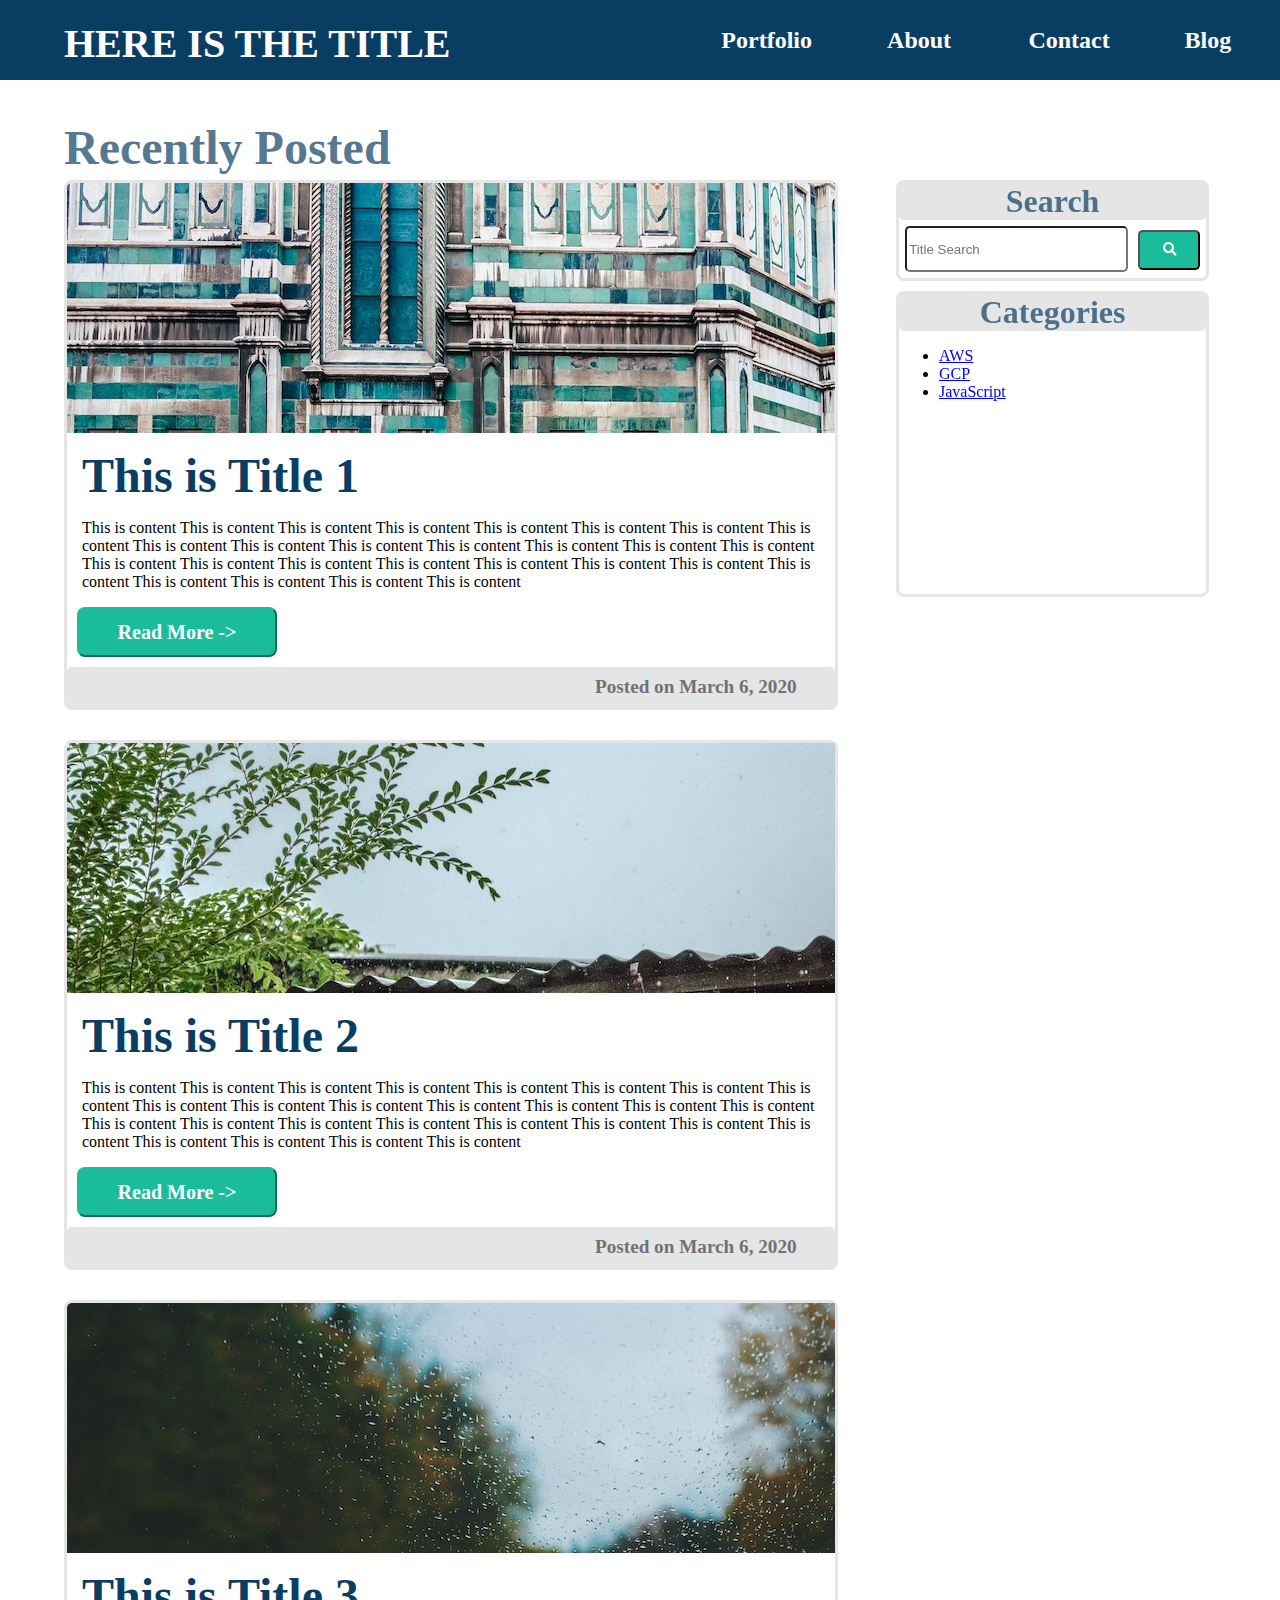
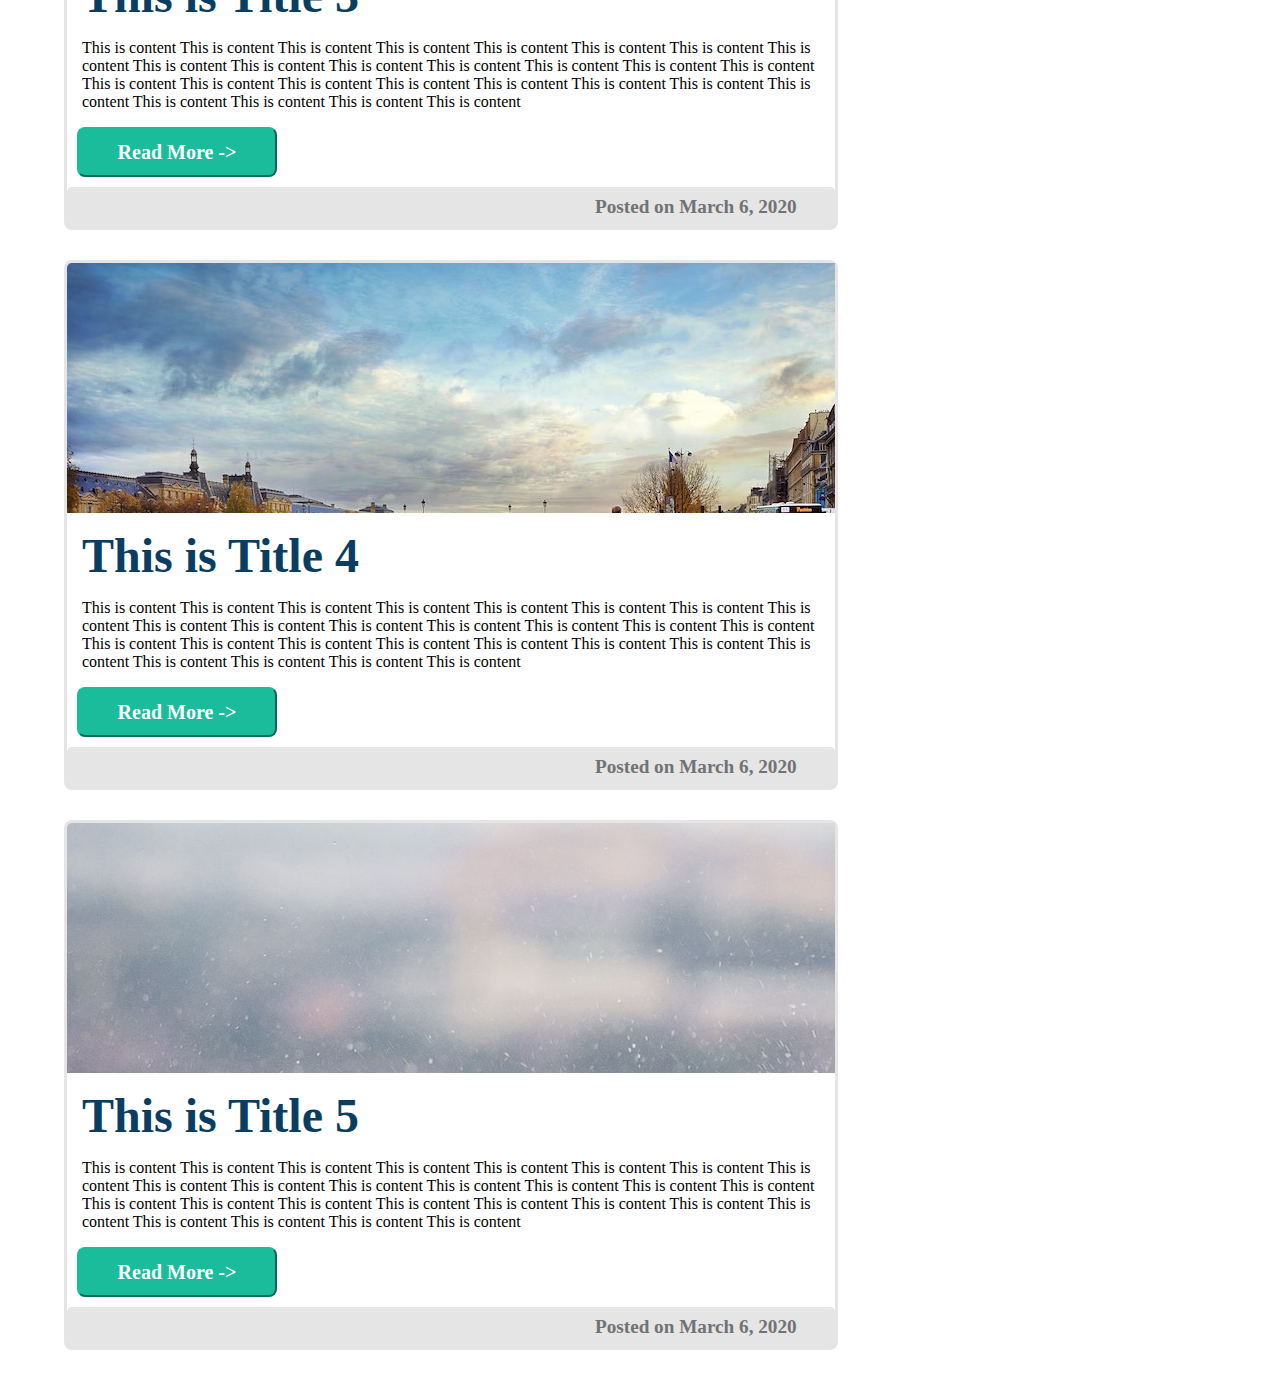
<file: blog/blog.html>
<!DOCTYPE html>
<html lang="en">
  <head>
    <meta charset="UTF-8" />
    <meta name="viewport" content="width=device-width, initial-scale=1.0" />
    <title>Document</title>
    <link rel="stylesheet" href="../css/index.css" />
    <link
      href="https://fonts.googleapis.com/css?family=Anton&display=swap"
      rel="stylesheet"
    />
    <link
      href="https://cdnjs.cloudflare.com/ajax/libs/font-awesome/5.8.2/css/all.min.css"
      rel="stylesheet"
    />
  </head>
  <body>
    <!-- Nabigation bar -->
    <div class="top-bar">
      <span class="top-bar-title" onclick="location.href='../index.html'">
        <h1>HERE IS THE TITLE</h1></span
      >
      <ul class="menu-bar">
        <li class="portfolio-icon">
          <a class="portfolio-icon-link" onclick="location.href='../index.html'"
            >Portfolio</a
          >
        </li>
        <li class="portfolio-icon">
          <a class="portfolio-icon-link" onclick="location.href='../index.html'"
            >About</a
          >
        </li>
        <li class="portfolio-icon">
          <a class="portfolio-icon-link" onclick="location.href='../index.html'"
            >Contact</a
          >
        </li>
        <li class="portfolio-icon">
          <a class="portfolio-icon-link js-move-blog">Blog</a>
        </li>
      </ul>
    </div>

    <div class="blog">
      <!-- Blog Entry section -->
      <div class="containerLeft" id="postArea">
        <div class="container-title"><a>Recently Posted</a></div>
        <div class="preview">
          <div class="preview-img"><img src="../images/1.jpg" alt /></div>
          <div class="preview-title"><a>This is Title 1</a></div>
          <div class="preview-content">
            <p>
              This is content This is content This is content This is content
              This is content This is content This is content This is content
              This is content This is content This is content This is content
              This is content This is content This is content This is content
              This is content This is content This is content This is content
              This is content This is content This is content This is content
              This is content This is content This is content
            </p>
          </div>
          <button class="mail-close-btn btn-primary blog-preview-btn" href="#">
            Read More ->
          </button>
          <div class="preview-date"><p>Posted on March 6, 2020</p></div>
        </div>
        <div class="preview">
          <div class="preview-img"><img src="../images/2.jpg" alt /></div>
          <div class="preview-title"><a>This is Title 2</a></div>
          <div class="preview-content">
            <p>
              This is content This is content This is content This is content
              This is content This is content This is content This is content
              This is content This is content This is content This is content
              This is content This is content This is content This is content
              This is content This is content This is content This is content
              This is content This is content This is content This is content
              This is content This is content This is content
            </p>
          </div>
          <button class="mail-close-btn btn-primary blog-preview-btn" href="#">
            Read More ->
          </button>
          <div class="preview-date"><p>Posted on March 6, 2020</p></div>
        </div>
        <div class="preview">
          <div class="preview-img"><img src="../images/3.jpg" alt /></div>
          <div class="preview-title"><a>This is Title 3</a></div>
          <div class="preview-content">
            <p>
              This is content This is content This is content This is content
              This is content This is content This is content This is content
              This is content This is content This is content This is content
              This is content This is content This is content This is content
              This is content This is content This is content This is content
              This is content This is content This is content This is content
              This is content This is content This is content
            </p>
          </div>

          <button class="mail-close-btn btn-primary blog-preview-btn" href="#">
            Read More ->
          </button>
          <div class="preview-date"><p>Posted on March 6, 2020</p></div>
        </div>
        <div class="preview">
          <div class="preview-img"><img src="../images/4.jpg" alt /></div>
          <div class="preview-title"><a>This is Title 4</a></div>
          <div class="preview-content">
            <p>
              This is content This is content This is content This is content
              This is content This is content This is content This is content
              This is content This is content This is content This is content
              This is content This is content This is content This is content
              This is content This is content This is content This is content
              This is content This is content This is content This is content
              This is content This is content This is content
            </p>
          </div>

          <button class="mail-close-btn btn-primary blog-preview-btn" href="#">
            Read More ->
          </button>
          <div class="preview-date"><p>Posted on March 6, 2020</p></div>
        </div>
        <div class="preview">
          <div class="preview-img"><img src="../images/5.jpg" alt /></div>
          <div class="preview-title"><a>This is Title 5</a></div>
          <div class="preview-content">
            <p>
              This is content This is content This is content This is content
              This is content This is content This is content This is content
              This is content This is content This is content This is content
              This is content This is content This is content This is content
              This is content This is content This is content This is content
              This is content This is content This is content This is content
              This is content This is content This is content
            </p>
          </div>

          <button class="mail-close-btn btn-primary blog-preview-btn" href="#">
            Read More ->
          </button>
          <div class="preview-date"><p>Posted on March 6, 2020</p></div>
        </div>
      </div>
      <!-- Search section -->
      <div class="containerRight">
        <div class="search">
          <form action="https://www.google.com/search" id="searchForm">
            <div class="search-title">
              <label for="input-search">Search</label>
            </div>
            <input
              class="input-search"
              type="text"
              name="q"
              id="input-search"
              placeholder="Title Search"
            />
            <button class="searchBtn" id="submit-search">
              <i class="fas fa-search"></i>
            </button>
          </form>
        </div>
        <div class="categories">
          <div class="category-title">
            <a>Categories</a>
          </div>
          <div class="category-contents"></div>
          <ul class="category-list">
            <li><a href="#">AWS</a></li>
            <li><a href="#">GCP</a></li>
            <li><a href="#">JavaScript</a></li>
          </ul>
        </div>
      </div>
      <div class="include" data-include="../js/text.html"></div>
    </div>
    <script src="../js/navBar.js"></script>
    <script src="../js/readMore.js"></script>
  </body>
</html>
</file>
<file: css/index.css>
@import "topBar.css";
@import "mastHead.css";
@import "portfolio.css";
@import "about.css";
@import "contact.css";
@import "modal.css";
@import "blogContainerLeft.css";
@import "blogContainerRight.css";

body {
  margin: 0;
}
</file>
